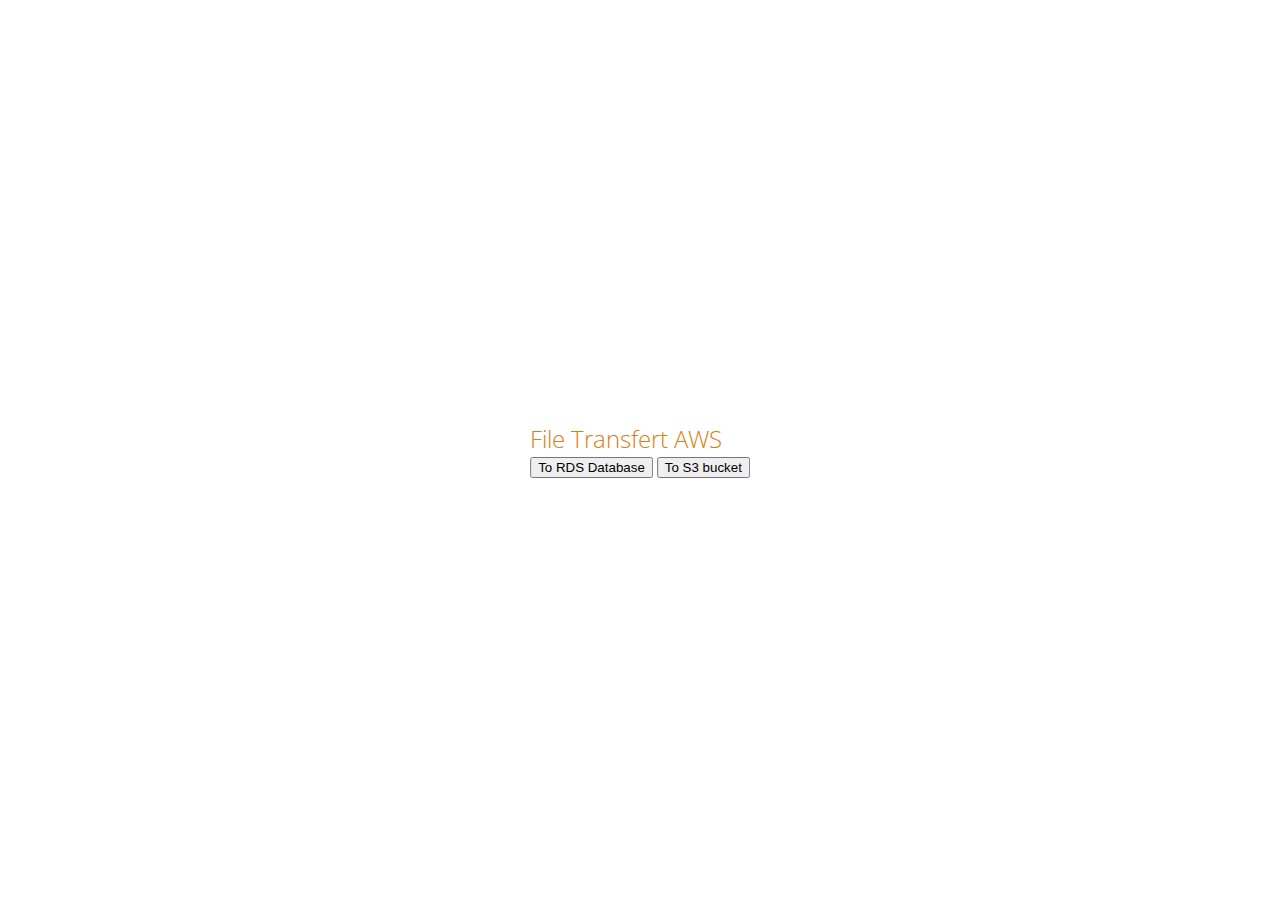
<file: front/templates/index.html>
<!DOCTYPE html>
<html ang="fr" dir="ltr">
<head>
    <style>
        /*reset*/


        @import url('https://fonts.googleapis.com/css?family=Open+Sans:300,300i,400,400i,600,600i&display=swap');
        @import url('https://fonts.googleapis.com/css?family=Zhi+Mang+Xing&display=swap');

        html,body{
            font: 16px 'Open Sans','Zhi Mang Xing',sans-serif;
            margin:0;
        }

        h1{
            margin:0;
            font-family: 'Zhi Mang Xing';
            font-weight: 400;
        }
        h2,
        p,
        ol{
            margin:0;
            font-weight:300;
        }
        section>p {
            line-height: 1.5rem;
        }

        /*Fin reset*/

        main {
            color: rgb(219, 126, 19);
            border-radius: 1em;
            padding: 1em;
            position: absolute;
            top: 50%;
            left: 50%;
            margin-right: -50%;
            transform: translate(-50%, -50%) }
        h3 {
            text-align: center;
            margin-bottom: 16px;
        }
        button:hover{
            color:rgb(255, 255, 255);
            background-color: rgb(219, 126, 19);
        }
    </style>
    <meta name="Description" content="Application API Rest qui fait le transfert de données d'une base RDS à un Bucket S3 et inversement">
    <meta charset="UTF-8">
    <meta name="viewport" content="width=device-width, initial-scale=1.0">
    <meta http-equiv="X-UA-Compatible" content="ie=edge">
</head>
<body>
    <main>
        <header>
            <h2>File Transfert AWS</h2>
        </header>
        <section>
            <button  onclick="window.location.href='http://13.38.123.226:3000/s3_to_rds';">To RDS Database</button>
            <button onclick="window.location.href='http://13.38.123.226:3000/rds_to_s3';">To S3 bucket</button>
        </section>
    </main> 
</body>
</html>
</file>
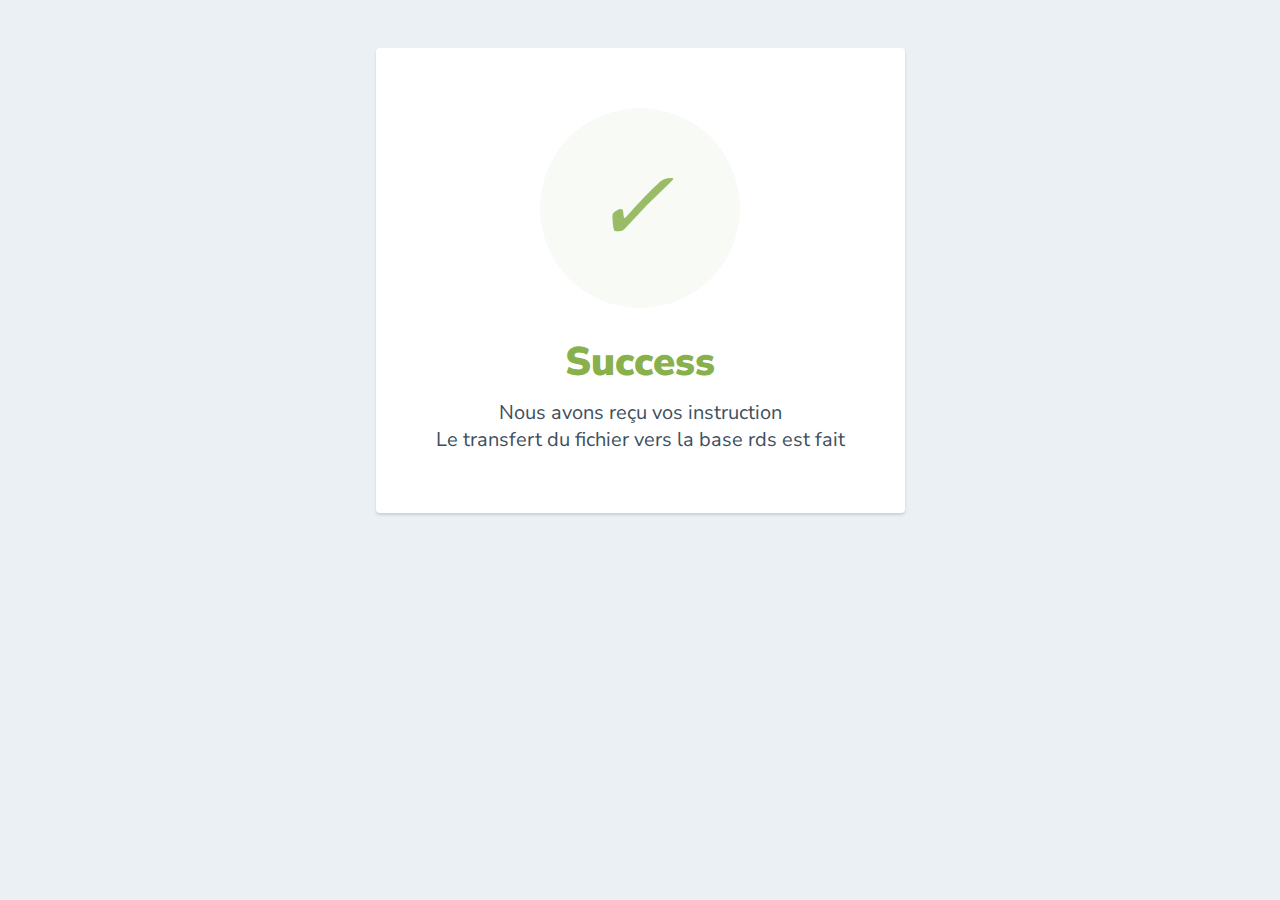
<file: backend/templates/tords.html>
<html>
  <head>
    <link href="https://fonts.googleapis.com/css?family=Nunito+Sans:400,400i,700,900&display=swap" rel="stylesheet">
  </head>
    <style>
      body {
        text-align: center;
        padding: 40px 0;
        background: #EBF0F5;
      }
        h1 {
          color: #88B04B;
          font-family: "Nunito Sans", "Helvetica Neue", sans-serif;
          font-weight: 900;
          font-size: 40px;
          margin-bottom: 10px;
        }
        p {
          color: #404F5E;
          font-family: "Nunito Sans", "Helvetica Neue", sans-serif;
          font-size:20px;
          margin: 0;
        }
      i {
        color: #9ABC66;
        font-size: 100px;
        line-height: 200px;
        margin-left:-15px;
      }
      .card {
        background: white;
        padding: 60px;
        border-radius: 4px;
        box-shadow: 0 2px 3px #C8D0D8;
        display: inline-block;
        margin: 0 auto;
      }
    </style>
    <body>
      <div class="card">
      <div style="border-radius:200px; height:200px; width:200px; background: #F8FAF5; margin:0 auto;">
        <i class="checkmark">✓</i>
      </div>
        <h1>Success</h1> 
        <p>Nous avons reçu vos instruction<br/>Le transfert du fichier vers la base rds est fait</p>
      </div>
    </body>
</html>
</file>
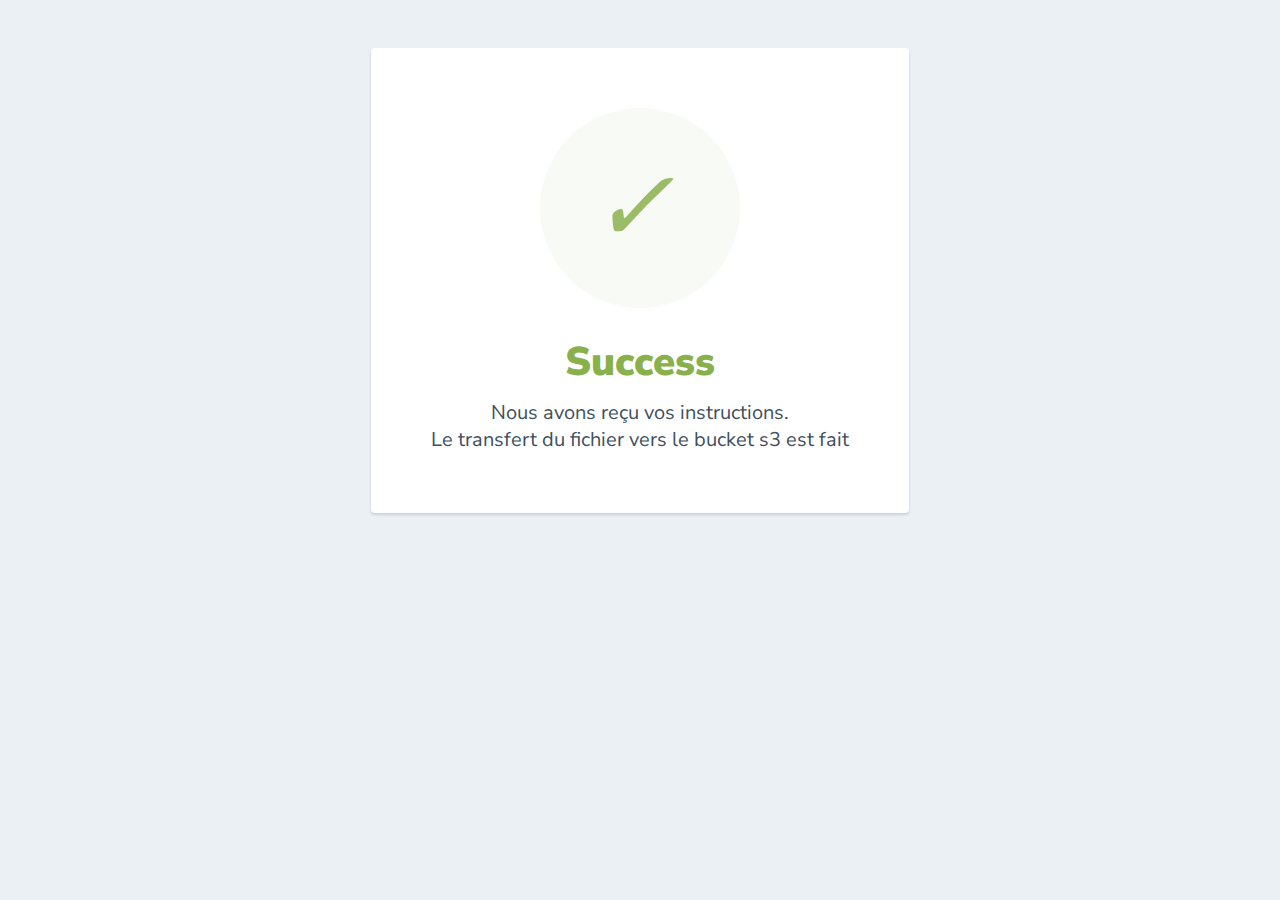
<file: backend/templates/tos3.html>
<html>
  <head>
    <link href="https://fonts.googleapis.com/css?family=Nunito+Sans:400,400i,700,900&display=swap" rel="stylesheet">
  </head>
    <style>
      body {
        text-align: center;
        padding: 40px 0;
        background: #EBF0F5;
      }
        h1 {
          color: #88B04B;
          font-family: "Nunito Sans", "Helvetica Neue", sans-serif;
          font-weight: 900;
          font-size: 40px;
          margin-bottom: 10px;
        }
        p {
          color: #404F5E;
          font-family: "Nunito Sans", "Helvetica Neue", sans-serif;
          font-size:20px;
          margin: 0;
        }
      i {
        color: #9ABC66;
        font-size: 100px;
        line-height: 200px;
        margin-left:-15px;
      }
      .card {
        background: white;
        padding: 60px;
        border-radius: 4px;
        box-shadow: 0 2px 3px #C8D0D8;
        display: inline-block;
        margin: 0 auto;
      }
    </style>
    <body>
      <div class="card">
      <div style="border-radius:200px; height:200px; width:200px; background: #F8FAF5; margin:0 auto;">
        <i class="checkmark">✓</i>
      </div>
        <h1>Success</h1> 
        <p>Nous avons reçu vos instructions.<br/>Le transfert du fichier vers le bucket s3 est fait</p>
      </div>
    </body>
</html>
</file>
